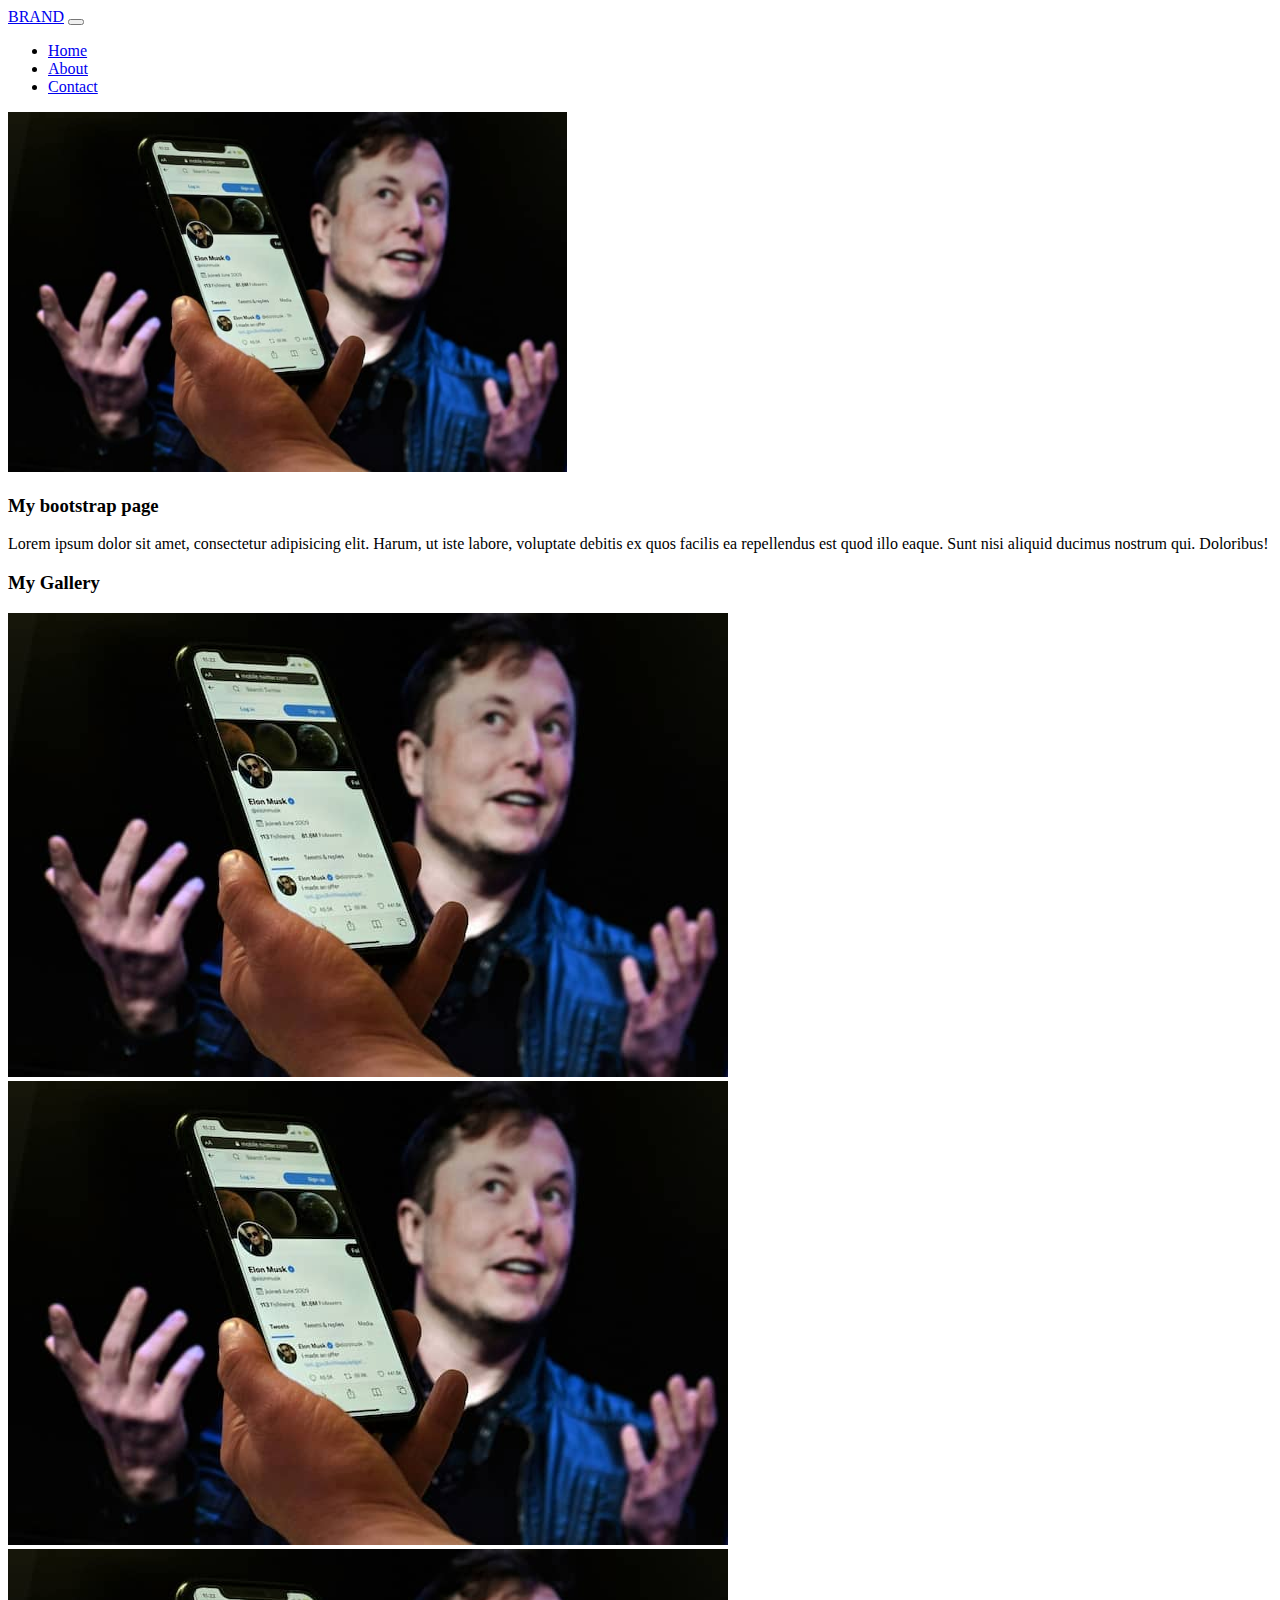
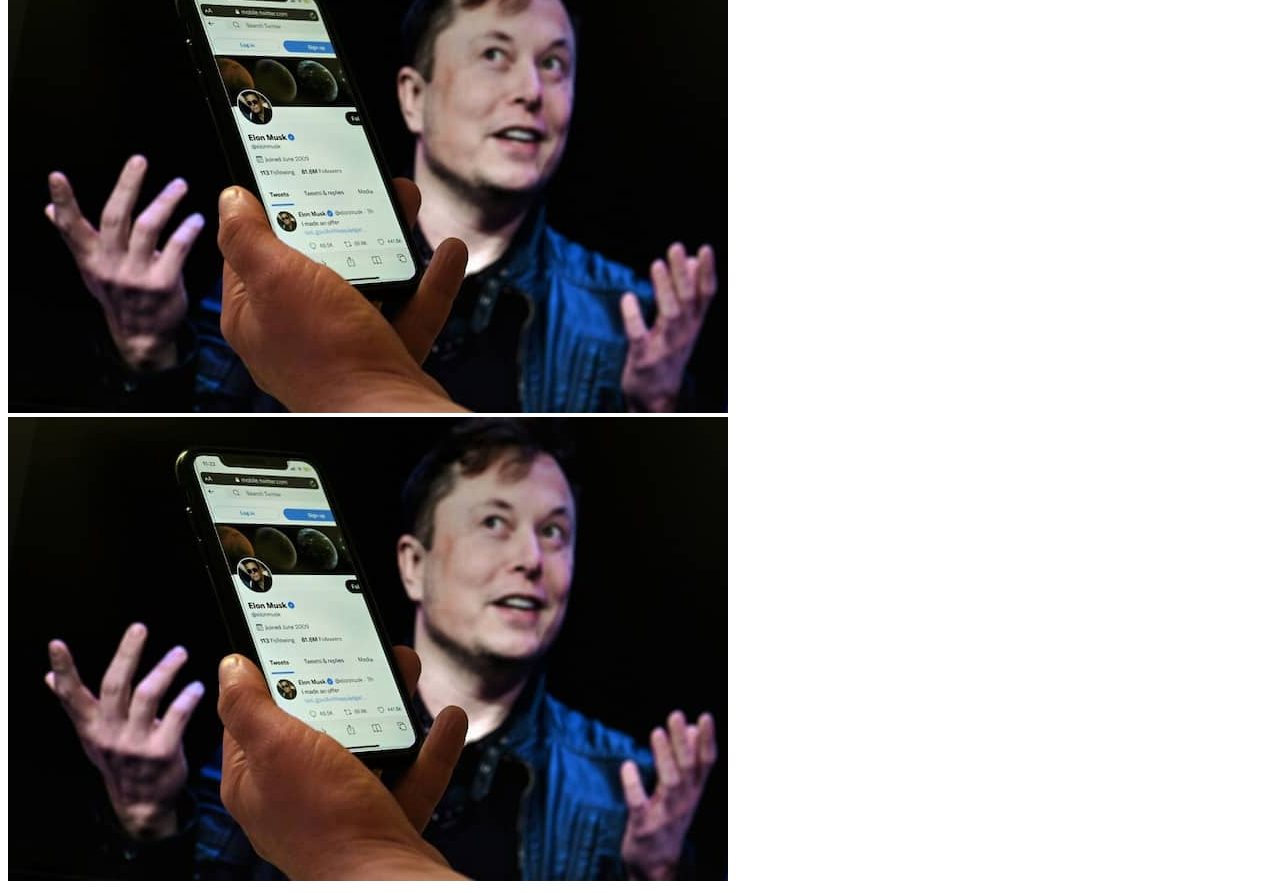
<file: bootstrap-practical.html>
<!DOCTYPE html>
<html lang="en">
    <head>
        <title>Bootstrap</title>
        <meta charset="UTF-8">
        <meta name="viewport" content="width=device-width, initial-scale=1">
        <link href="https://cdn.jsdelivr.net/npm/bootstrap@5.2.2/dist/css/bootstrap.min.css" rel="stylesheet" integrity="sha384-Zenh87qX5JnK2Jl0vWa8Ck2rdkQ2Bzep5IDxbcnCeuOxjzrPF/et3URy9Bv1WTRi" crossorigin="anonymous">

        <style>
            .height-250{
                height: 250px !important;
            }

            .banner-img{
                height: 40vh;
            }
            img{
                object-fit: cover;
            }
        </style>
    </head>
    <body>
        <!-- Navigation -->
        <nav class="navbar navbar-expand-lg navbar-dark bg-dark">
            <div class="container-fluid">
              <a class="navbar-brand" href="#">BRAND</a>
              <button class="navbar-toggler" type="button" data-bs-toggle="collapse" data-bs-target="#navbarNav" aria-controls="navbarNav" aria-expanded="false" aria-label="Toggle navigation">
                <span class="navbar-toggler-icon"></span>
              </button>
              <div class="collapse navbar-collapse" id="navbarNav">
                <ul class="navbar-nav">
                  <li class="nav-item">
                    <a class="nav-link active" aria-current="page" href="#">Home</a>
                  </li>
                  <li class="nav-item">
                    <a class="nav-link" href="#">About</a>
                  </li>
                  <li class="nav-item">
                    <a class="nav-link" href="#">Contact</a>
                  </li>
                </ul>
              </div>
            </div>
        </nav>
        <!-- Body -->
        
        <div class="container-fluid">
            <div class="row align-items-center justify-content-between p-3 bg-dark">
                <div class="col-lg-6 col-md-6 col-sm-12">
                    <img src="elon.jpg" class="img-fluid rounded w-100 banner-img"/>
                </div>
                <div class="col-lg-6 col-md-6 col-sm-12">
                    <h3 class="display-4 text-secondary">My bootstrap page</h3>
                    <p class="lead text-light">Lorem ipsum dolor sit amet, consectetur adipisicing elit. Harum, ut iste labore, voluptate debitis ex quos facilis ea repellendus est quod illo eaque. Sunt nisi aliquid ducimus nostrum qui. Doloribus!</p>
                </div>
            </div>
            <div class="row justify-content-between mt-2" >
                <div class="col-12">
                    <h3>My Gallery</h3>
                </div>
                <div class="col-lg-3 col-md-4 col-sm-6 mt-2">
                    <img src="elon.jpg" class="img-fluid rounded w-100 width-250"/>
                </div>
                <div class="col-lg-3 col-md-4 col-sm-6 mt-2">
                    <img src="elon.jpg" class="img-fluid rounded w-100 width-250"/>
                </div>
                <div class="col-lg-3 col-md-4 col-sm-6 mt-2">
                    <img src="elon.jpg" class="img-fluid rounded w-100 width-250"/>
                </div>
                <div class="col-lg-3 col-md-4 col-sm-6 mt-2">
                    <img src="elon.jpg" class="img-fluid rounded w-100 width-250"/>
                </div>
            </div>
        </div>
        <!-- Footer -->

        <script src="https://cdn.jsdelivr.net/npm/bootstrap@5.0.2/dist/js/bootstrap.bundle.min.js" integrity="sha384-MrcW6ZMFYlzcLA8Nl+NtUVF0sA7MsXsP1UyJoMp4YLEuNSfAP+JcXn/tWtIaxVXM" crossorigin="anonymous"></script>
    </body>
</html>
</file>
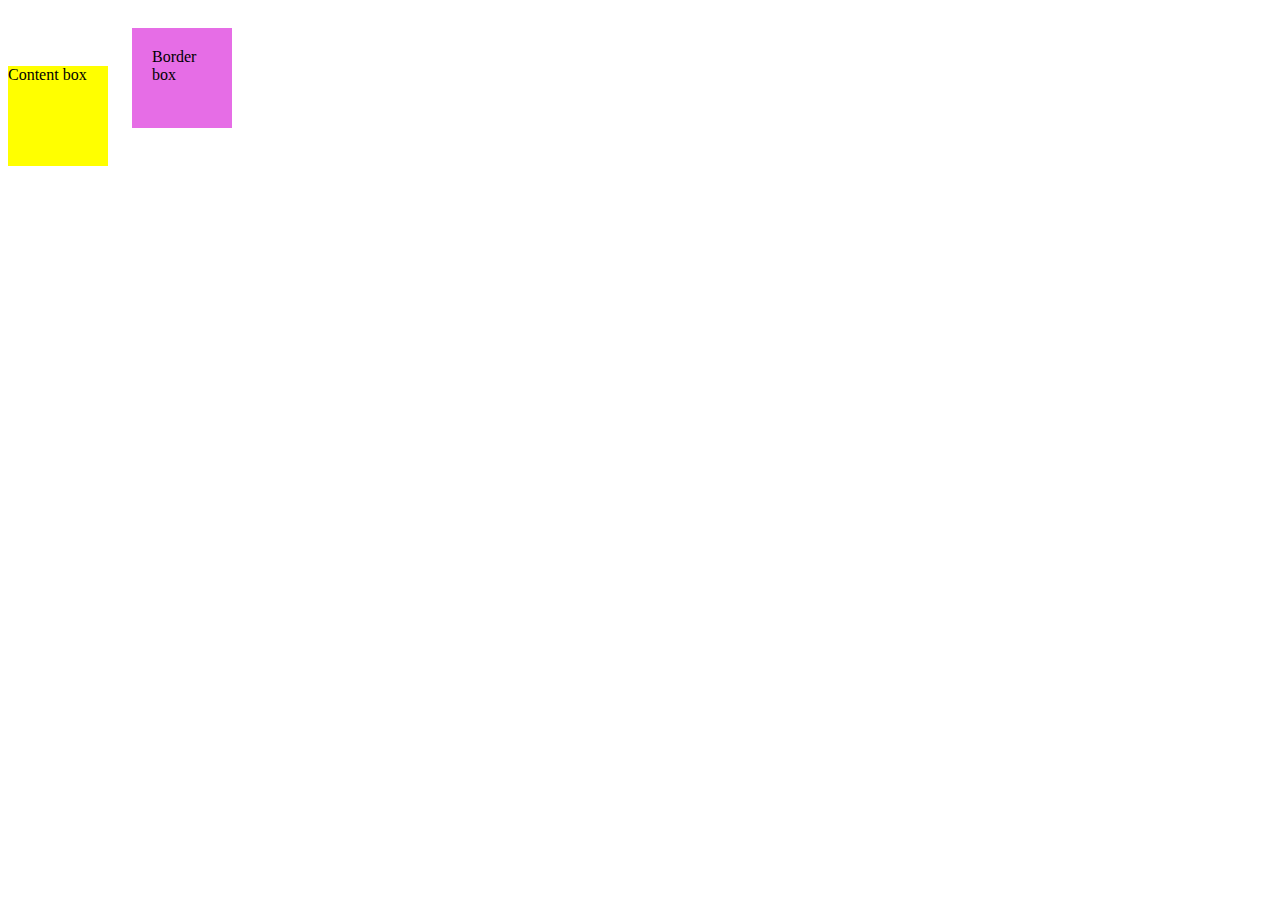
<file: border-box.html>
<!DOCTYPE html>
<html lang="en">
    <head>
        <title>Border box</title>
        <meta charset="UTF-8">
        <meta name="viewport" content="width=device-width, initial-scale=1">
        <!-- <link href="css/style.css" rel="stylesheet"> -->
        <style>
            .with-content-box{
                display: inline-block;
                width: 100px;
                height: 100px;
                box-sizing: content-box;
                background-color: yellow;

            }
            .with-border-box{
                display: inline-block;
                width: 100px;
                height: 100px;
                margin: 20px;
                box-sizing: border-box;
                background-color: rgb(230, 109, 230);
                padding: 20px;
            }
        </style>
    </head>
    <body>
        <div class="with-content-box">
            Content box
        </div>
        <div class="with-border-box">
            Border box
        </div>
    </body>
</html>
</file>
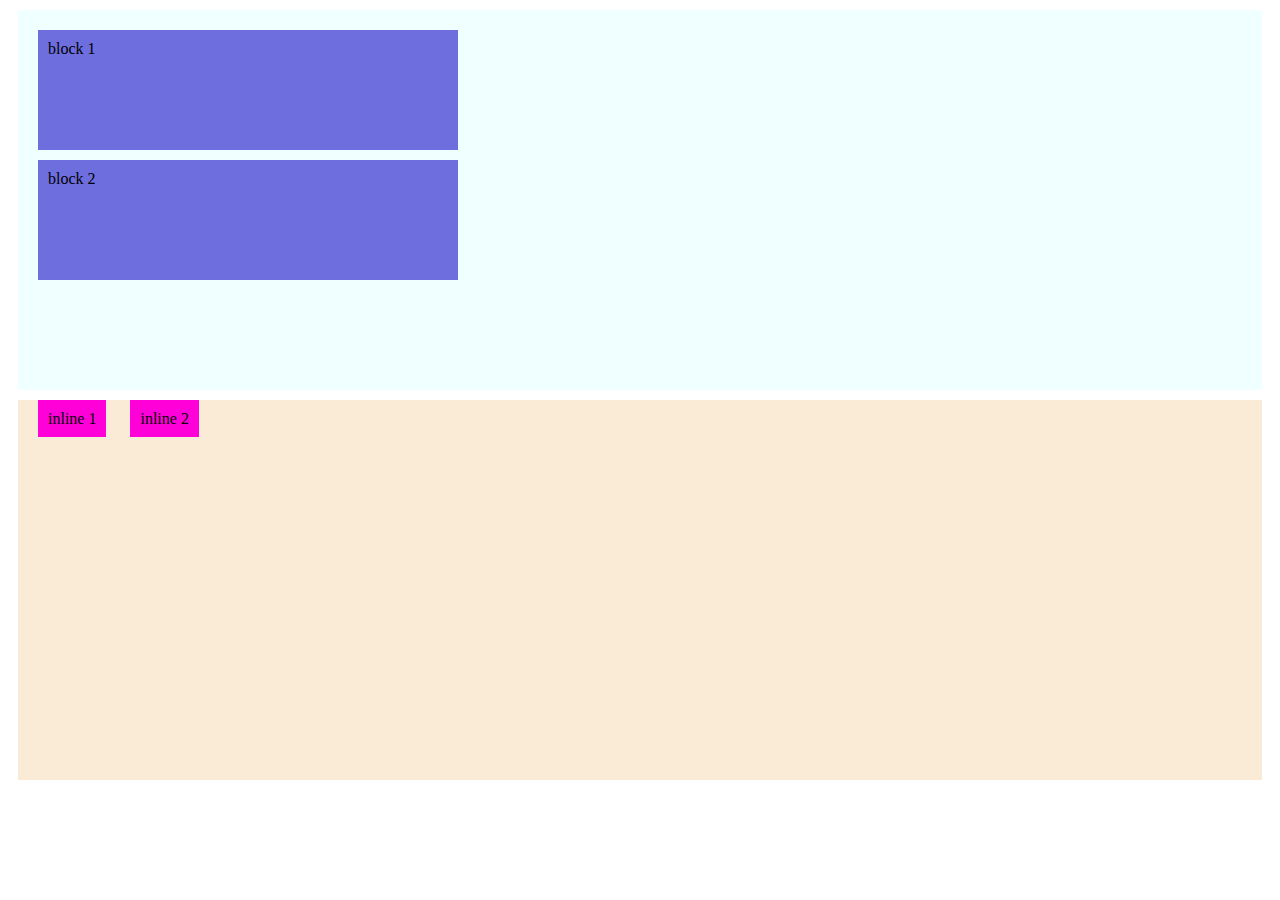
<file: display.html>
<!DOCTYPE html>
<html lang="en">
    <head>
        <title></title>
        <meta charset="UTF-8">
        <meta name="viewport" content="width=device-width, initial-scale=1">
        <style>
            .block-elements, .inline-elements, .inline-block-elements{
                margin: 10px;
                padding: 10px;
                height: 40vh;
            }
            .block-elements{
                background-color: azure;
            }
            .inline-elements{
                background-color: antiquewhite;
            }

            .block{
                display: block;
                width: 400px;
                height: 100px;
                background: rgb(110, 110, 223);
                margin: 10px;
                padding:10px;
            }

            .inline{
                display: inline;
                width: 400px;
                height: 100px;
                background: rgb(255, 0, 217);
                margin: 10px;
                padding:10px;
            }

            .inline-block-elements{
                background-color: burlywood;
                display: none;
            }

            .inline-block{
                display: inline-block;
                width: 400px;
                height: 100px;
                background: rgb(255, 208, 0);
                margin: 10px;
                padding:10px;
            }
        </style>
    </head>
    <body>
        <div class="block-elements">
            <div class="block">block 1</div>
            <div class="block">block 2</div>
        </div>
        <div class="inline-elements">
            <div class="inline">inline 1</div>
            <div class="inline">inline 2</div>
        </div>
        <div class="inline-block-elements">
            <div class="inline-block">inline 1</div>
            <div class="inline-block">inline 2</div>
        </div>
    </body>
</html>
</file>
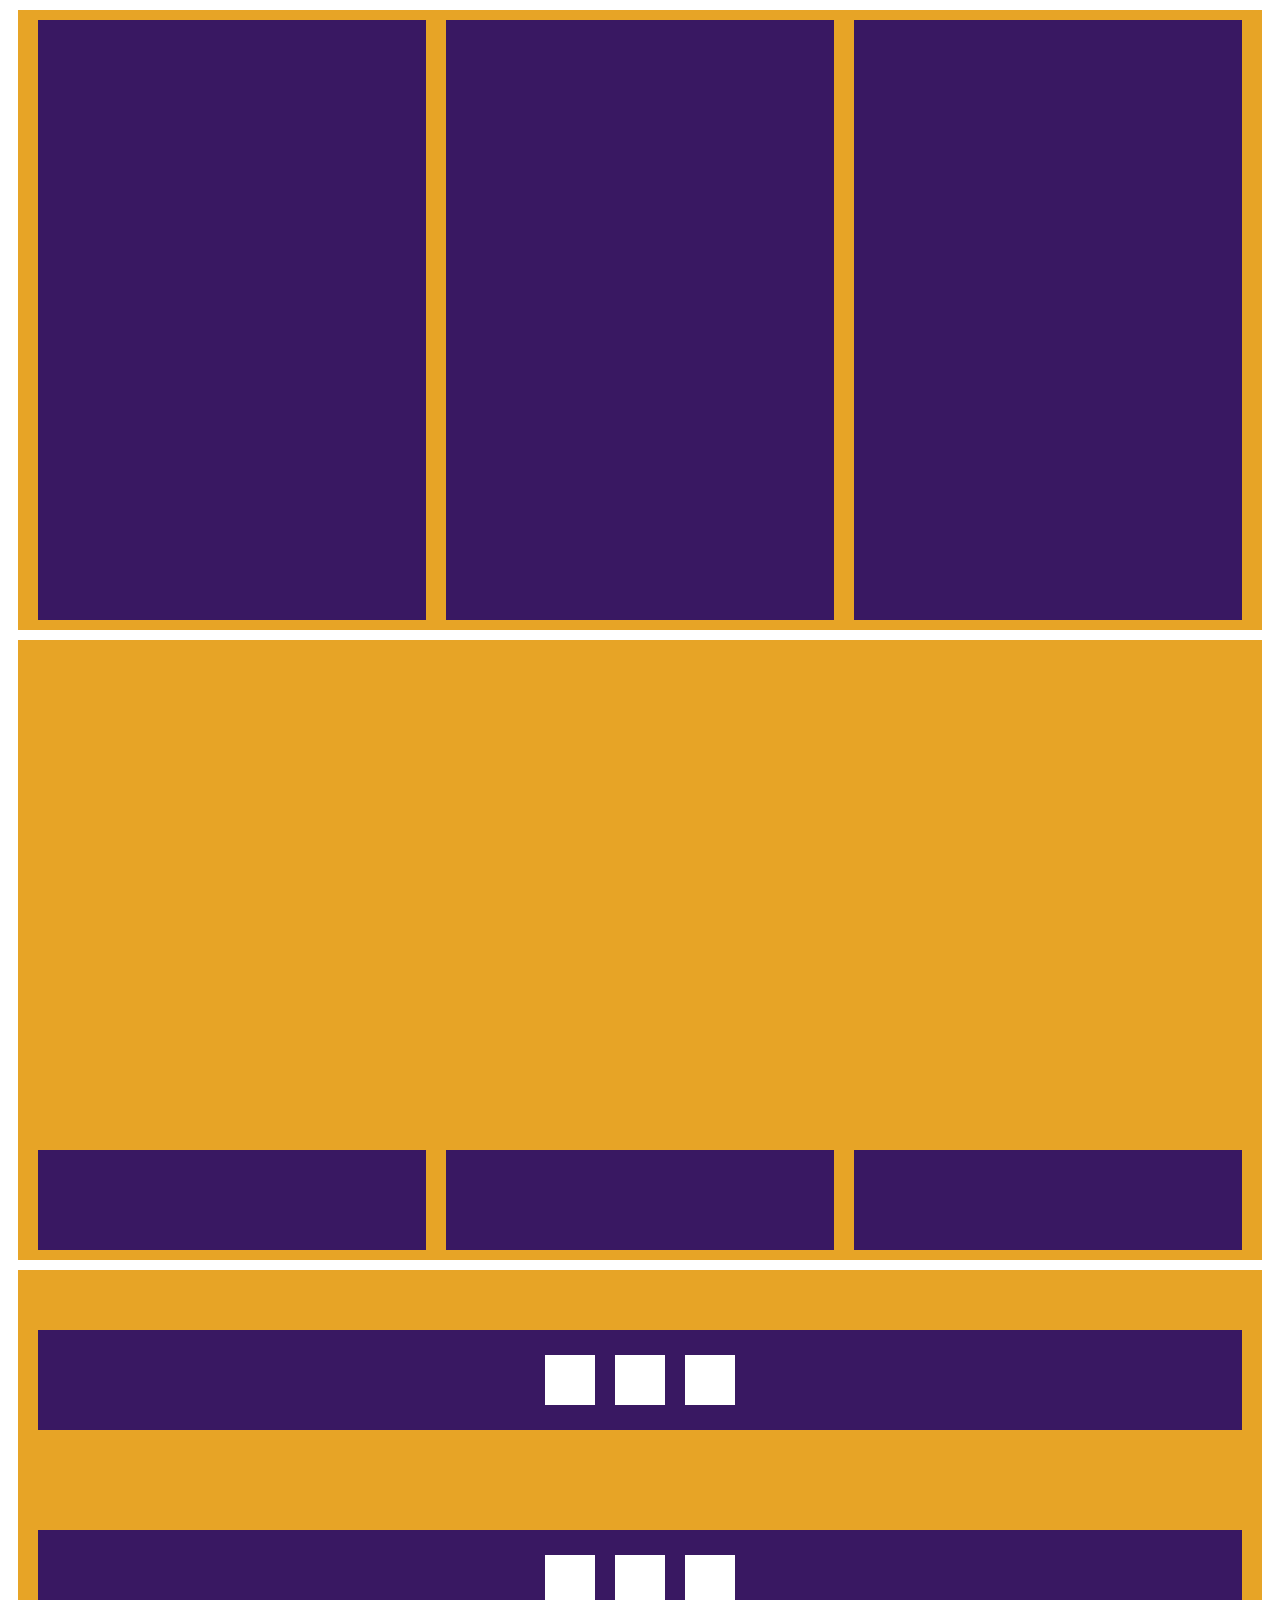
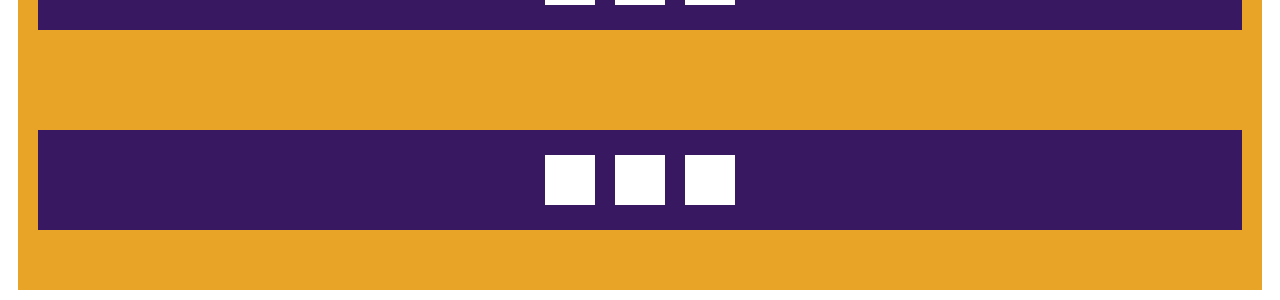
<file: flex.html>
<!DOCTYPE html>
<html lang="en">
    <head>
        <title></title>
        <meta charset="UTF-8">
        <meta name="viewport" content="width=device-width, initial-scale=1">
        <style>
            .justify-content, .align-items, .align-content{
                display: flex;
                background-color: rgb(231, 164, 38);
                margin: 10px;
                padding: 10px;
                height: 600px;
            }

            .child-div{
                width: 100%;
                background-color: #391862;
                margin: 0px 10px;
            }

            .child-div div{
                width: 50px;
                height:50px;
                background-color: white;
                margin: 0px 10px;
            }

            .justify-content{
                justify-content: space-evenly;
            }

            .align-items{
                align-items: end;
                justify-content: center;
            }

            .align-items .child-div, .align-content .child-div{
                height: 100px;
            }

            .align-content{
                flex-wrap: wrap;
                align-content:space-around;
                
            }

            .align-content .child-div{
                display: flex;
                justify-content:center;
                align-items: center;
            }
            
        </style>
    </head>
    <body>
        <div class="justify-content">
            <div class="child-div"></div>
            <div class="child-div"></div>
            <div class="child-div"></div>
        </div>
        <div class="align-items">
            <div class="child-div"></div>
            <div class="child-div"></div>
            <div class="child-div"></div>
        </div>
        <div class="align-content">
            <div class="child-div">
                <div></div>
                <div></div>
                <div></div>
            </div>
            <div class="child-div">
                <div></div>
                <div></div>
                <div></div>
            </div>
            <div class="child-div">
                <div></div>
                <div></div>
                <div></div>
            </div>
        </div>
    </body>
</html>
</file>
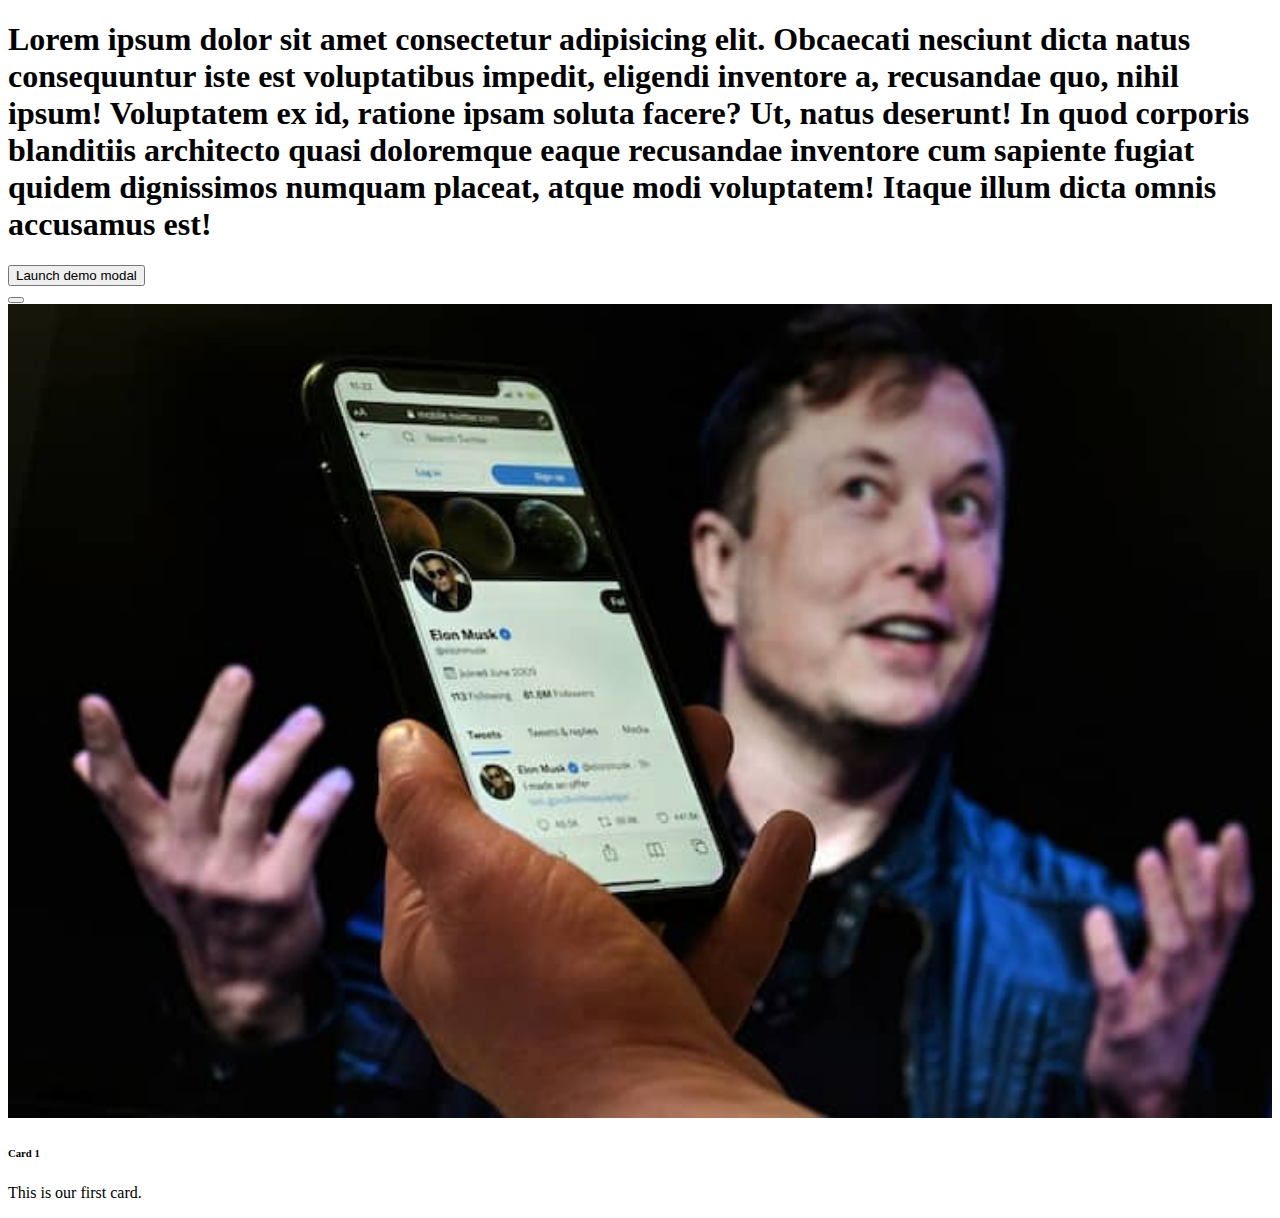
<file: learn_bootstrap.html>
<!DOCTYPE html>
<html lang="en">
    <head>
        <title>Bootstrap</title>
        <meta charset="UTF-8">
        <meta name="viewport" content="width=device-width, initial-scale=1">
        <link href="https://cdn.jsdelivr.net/npm/bootstrap@5.2.2/dist/css/bootstrap.min.css" rel="stylesheet" integrity="sha384-Zenh87qX5JnK2Jl0vWa8Ck2rdkQ2Bzep5IDxbcnCeuOxjzrPF/et3URy9Bv1WTRi" crossorigin="anonymous">

        <style>
            body{
                font-family: 'Times New Roman', Times, serif !important;
            
            }
            h1{
                font-weight: bold !important;
            }

            .test-rectangle{

                height: 50px;
                background-color: greenyellow;
                border: 2px dotted red;
            }
        </style>
    
    </head>
    <body class="bg-success container-fluid">
        <h1 class="text-light d-none d-md-block d-lg-block">Lorem ipsum dolor sit amet consectetur adipisicing elit. Obcaecati nesciunt dicta natus consequuntur iste est voluptatibus impedit, eligendi inventore a, recusandae quo, nihil ipsum! Voluptatem ex id, ratione ipsam soluta facere? Ut, natus deserunt! In quod corporis blanditiis architecto quasi doloremque eaque recusandae inventore cum sapiente fugiat quidem dignissimos numquam placeat, atque modi voluptatem! Itaque illum dicta omnis accusamus est!</h1>
        <!-- Button trigger modal -->
    <button type="button" class="btn btn-warning btn-lg" data-bs-toggle="modal" data-bs-target="#exampleModal">
      Launch demo modal
    </button>
    
    <!-- Modal -->
    <div class="modal fade" id="exampleModal" tabindex="-1" aria-labelledby="exampleModalLabel" aria-hidden="true">
      <div class="modal-dialog">
        <div class="modal-content">
          <!-- <div class="modal-header">
            <h1 class="modal-title fs-5" id="exampleModalLabel">Good</h1>
            <button type="button" class="btn-close" data-bs-dismiss="modal" aria-label="Close"></button>
          </div> -->
          <div class="modal-body h-100">
            <div class="row">
              <div class="col-12 text-end">
                  <button type="button" class="btn-close" data-bs-dismiss="modal" aria-label="Close"></button>
              </div>
              <div class="col-12">
                  <img src="elon.jpg" width="100%" height="100%">
              </div>
            </div>
          </div>
          <!-- <div class="modal-footer">
            <button type="button" class="btn btn-secondary" data-bs-dismiss="modal">Close</button>
            <button type="button" class="btn btn-primary">Save changes</button>
          </div> -->
        </div>
      </div>
    </div>

    <!-- Cards -->
    <div class="row mt-5">
      <div class="col-3">
        <div class="card">
          <!-- <div class="card-header">
            <h6>Card 1</h6>
          </div> -->
          <div class="card-body">
            <h6>Card 1</h6>
            <p class="lead">This is our first card. </p>
          </div>
        </div>
      </div>
      <div class="col-3">
        
      </div>
      <div class="col-3">
        
      </div>
      <div class="col-3">
        
      </div>
    </div>
    
      <script src="https://cdn.jsdelivr.net/npm/bootstrap@5.2.2/dist/js/bootstrap.bundle.min.js" integrity="sha384-OERcA2EqjJCMA+/3y+gxIOqMEjwtxJY7qPCqsdltbNJuaOe923+mo//f6V8Qbsw3" crossorigin="anonymous"></script>
    </body>
</html>
</file>
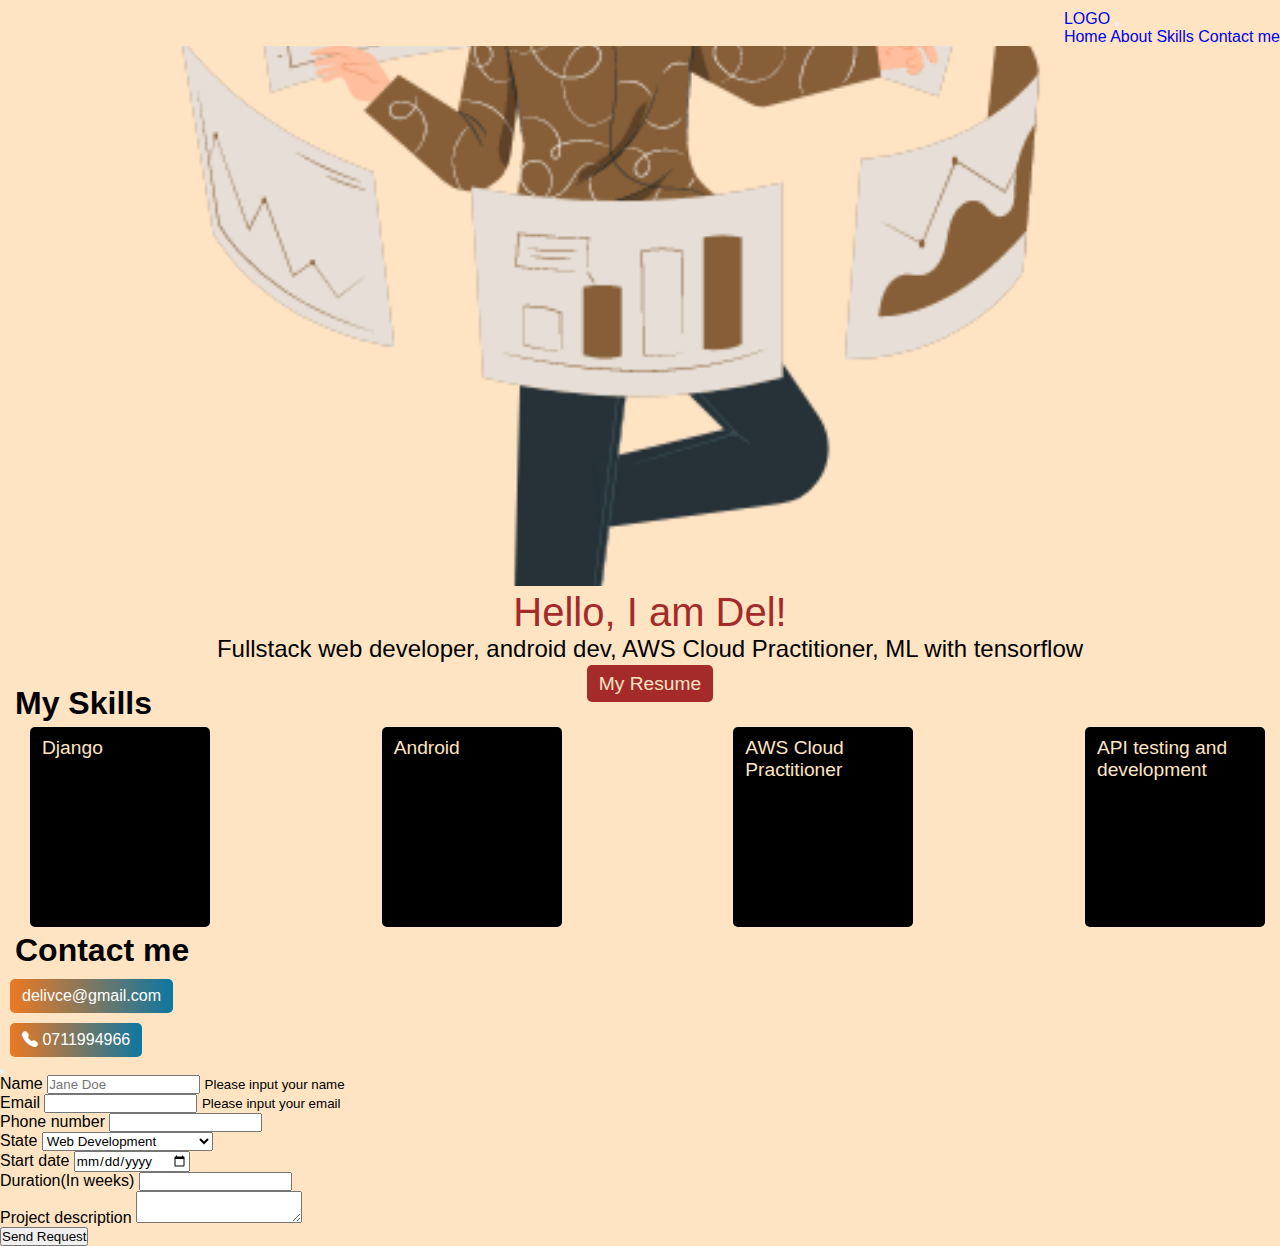
<file: portfolio.html>
<!DOCTYPE html>
<html lang="en">
  <head>
    <title>Del's Portfolio</title>
    <meta charset="UTF-8" />
    <meta name="viewport" content="width=device-width, initial-scale=1" />
    <meta description="This is my portofio" />
    <meta
      name="keywords"
      content="portfolio, code, Django, HTML, CSS, Javascript"
    />
    <link rel="icon" href="#" />
    <link href="css/style.css" rel="stylesheet" />
    <link
      rel="stylesheet"
      href="https://cdn.jsdelivr.net/npm/bootstrap-icons@1.3.0/font/bootstrap-icons.css"
    />
    <link
      href="https://cdn.jsdelivr.net/npm/bootstrap@5.2.2/dist/css/bootstrap.min.css"
      rel="stylesheet"
      integrity="sha384-Zenh87qX5JnK2Jl0vWa8Ck2rdkQ2Bzep5IDxbcnCeuOxjzrPF/et3URy9Bv1WTRi"
      crossorigin="anonymous"
    />
  </head>
  <body>
    <!-- Navigation section -->

    <!-- <nav>
        <ul>
          <li><a href="#">Home</a></li>
          <li><a href="#">About</a></li>
          <li><a hred="#">Skills</a></li>
          <li><a href="#contact_heading" class="">Contact me</a></li>
        </ul>
      </nav> -->
    <nav class="navbar navbar-expand-lg navbar-light bg-light">
      <div class="container-fluid">
        <a class="navbar-brand" href="#">LOGO</a>
        <button
          class="navbar-toggler"
          type="button"
          data-bs-toggle="collapse"
          data-bs-target="#navbarNavAltMarkup"
          aria-controls="navbarNavAltMarkup"
          aria-expanded="false"
          aria-label="Toggle navigation"
        >
          <span class="navbar-toggler-icon"></span>
        </button>
        <div class="collapse navbar-collapse" id="navbarNavAltMarkup">
          <div class="navbar-nav">
            <a class="nav-link active" aria-current="page" href="#">Home</a>
            <a class="nav-link" href="#">About</a>
            <a class="nav-link" href="#">Skills</a>
            <a class="nav-link" href="#contact_heading">Contact me</a>
          </div>
        </div>
      </div>
    </nav>

    <!-- Home -->
    <div class="row align-items-center">
      <div class="col-xm-12 col-md-6 col-lg-6">
        <img
          id="profile_image"
          src="Visual data.gif"
          class="profile-image"
          alt="Profile Image"
        />
      </div>
      <div class="col-xm-12 col-md-6 col-lg-6">
        <div class="d-flex h-100 align-items-center">
          <div class="content text-align-center">
            <h1>Hello, I am Del!</h1>
            <p class="font-medium">
              Fullstack web developer, android dev, AWS Cloud Practitioner, ML
              with tensorflow
            </p>
            <div>
              <a href="CV.pdf" download="Del's CV" class="btn-official"
                >My Resume</a
              >
            </div>
          </div>
        </div>
      </div>
    </div>

    <!-- Skills -->
    <h3 class="heading">My Skills</h3>
    <div class="m-15">
      <ul class="skill-container">
        <li class="skill-card" id="card-django">Django</li>
        <li class="skill-card" id="card-android">Android</li>
        <li class="skill-card">AWS Cloud Practitioner</li>
        <li class="skill-card">API testing and development</li>
      </ul>
    </div>

    <div class="footer">
      <h3 id="contact_heading" class="heading">Contact me</h3>
      <a href="mailto:delivce@gmail.com" class="contact-btn"
        >delivce@gmail.com</a
      >
      <br />
      <a href="tel:0711994966" class="contact-btn"
        ><i class="bi bi-telephone-fill mr-1"></i> 0711994966</a
      >
    </div>

    <div class="modal" id="application-modal" tabindex="-1">
      <div class="modal-dialog">
        <div class="modal-content">
          <div class="modal-body">
            <button
              type="button"
              class="btn-close"
              data-bs-dismiss="modal"
              aria-label="Close"
            ></button>
            <form class="row g-3">
              <!-- Name -->
              <div class="col-12">
                <label for="inputAddress" class="form-label">Name</label>
                <input
                  type="text"
                  class="form-control"
                  id="input-name"
                  placeholder="Jane Doe"
                />
                <small id="name-error" class="text-danger d-none">Please input your name</small>
              </div>
              <!-- Email -->
              <div class="col-md-6">
                <label for="input-email" class="form-label">Email</label>
                <input type="email" class="form-control" id="input-email" />
                <small id="email-error" class="text-danger d-none">Please input your email</small>
              </div>
              <!-- Phone Number -->
              <div class="col-md-6">
                <label for="input-phone" class="form-label">Phone number</label>
                <input type="number" class="form-control" id="input-phone" />
              </div>
              <!-- Service needed -->
              <div class="col-md-4">
                <label for="inputState" class="form-label">State</label>
                <select id="inputState" class="form-select">
                  <option selected>Web Development</option>
                  <option>Mobile App Development</option>
                </select>
              </div>
              <!-- Start date -->
              <div class="col-md-4">
                <label for="inputAddress2" class="form-label">Start date</label>
                <input type="date" class="form-control" id="inputAddress2" />
              </div>
              <!-- Duration in weeks -->
              <div class="col-md-4">
                <label for="input-duration" class="form-label"
                  >Duration(In weeks)</label
                >
                <input type="number" class="form-control" id="inputAddress2" />
              </div>
              <!-- Project description -->
              <div class="col-12">
                <label for="input-description" class="form-label">Project description</label>
                <textarea class="form-control" id="input-decription"></textarea>
              </div>

              <div class="col-12">
                <button type="submit" class="btn btn-primary">
                  Send Request
                </button>
              </div>
            </form>
          </div>
        </div>
      </div>
    </div>

    <script
      src="https://cdn.jsdelivr.net/npm/bootstrap@5.2.2/dist/js/bootstrap.bundle.min.js"
      integrity="sha384-OERcA2EqjJCMA+/3y+gxIOqMEjwtxJY7qPCqsdltbNJuaOe923+mo//f6V8Qbsw3"
      crossorigin="anonymous"
    ></script>

    <script
      src="https://cdnjs.cloudflare.com/ajax/libs/jquery/3.6.1/jquery.min.js"
      integrity="sha512-aVKKRRi/Q/YV+4mjoKBsE4x3H+BkegoM/em46NNlCqNTmUYADjBbeNefNxYV7giUp0VxICtqdrbqU7iVaeZNXA=="
      crossorigin="anonymous"
      referrerpolicy="no-referrer"
    ></script>
    <script src="js/dom-concepts.js"></script>
  </body>
</html>
</file>
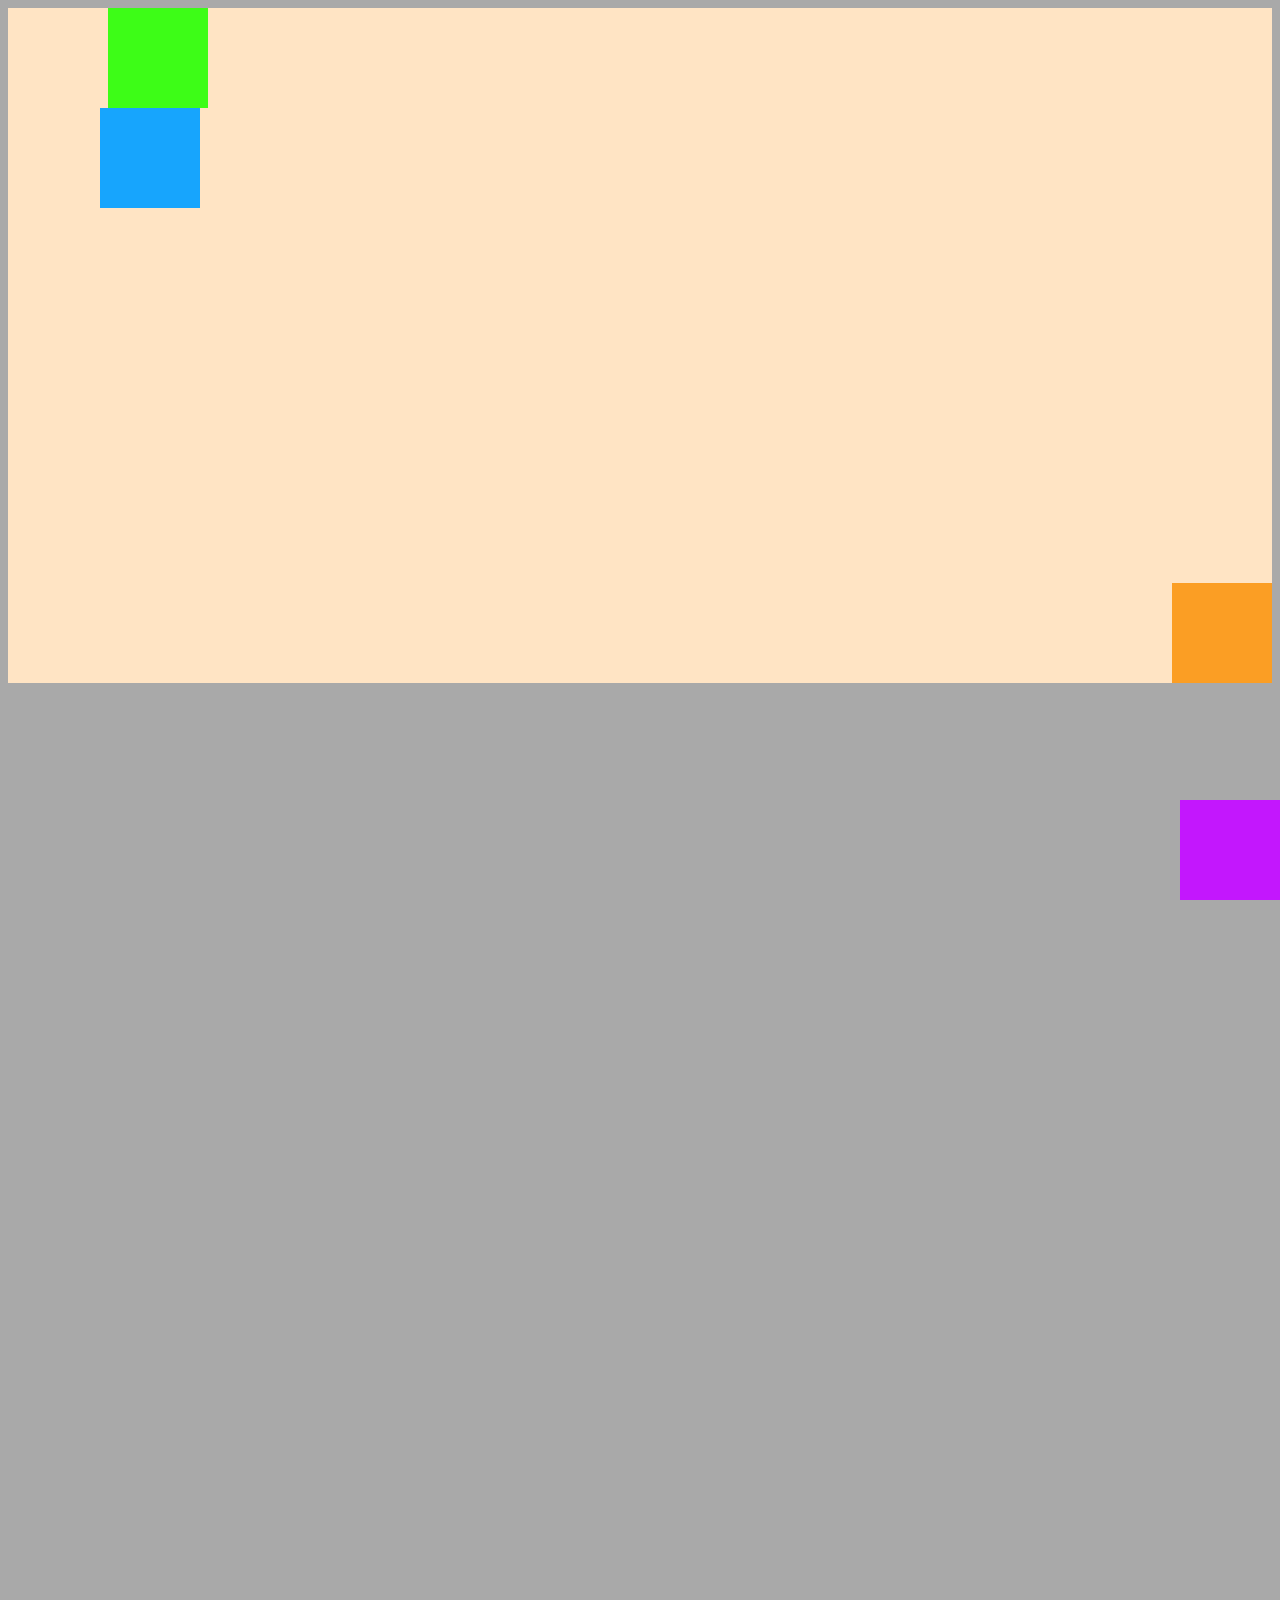
<file: position.html>
<!DOCTYPE html>
<html lang="en">
  <head>
    <title>Position</title>
    <meta charset="UTF-8" />
    <meta name="viewport" content="width=device-width, initial-scale=1" />
    <!-- <link href="css/style.css" rel="stylesheet"> -->
    <style>
      body {
        height: 300vh;
        background-color: darkgray;
      }
      .container {
        background-color: bisque;
        height: 75vh;
        position: relative;
      }
      .child1,
      .child2,
      .child3,
      .child4 {
        height: 100px;
        width: 100px;
        box-sizing: border-box;
      }
      .child1 {
        background-color: rgb(251, 158, 36);
        right: 0;
        position: absolute;
        bottom: 0;
      }
      .child2 {
        background-color: rgb(61, 253, 23);
        position: relative;
        left: 100px;
        
      }
      .child3 {
        background-color: rgb(195, 23, 253);
        position: fixed;
        bottom: 0;
        right: 0;
      }
      .child4 {
        background-color: rgb(23, 165, 253);
        position: sticky;
        left: 100px;
        top: 0;
      }
    </style>
  </head>
  <body>
    <div class="container">
      <div class="child1"></div>
      <div class="child2"></div>
      <div class="child3"></div>
      <div class="child4"></div>
    </div>
    
  </body>
</html>
</file>
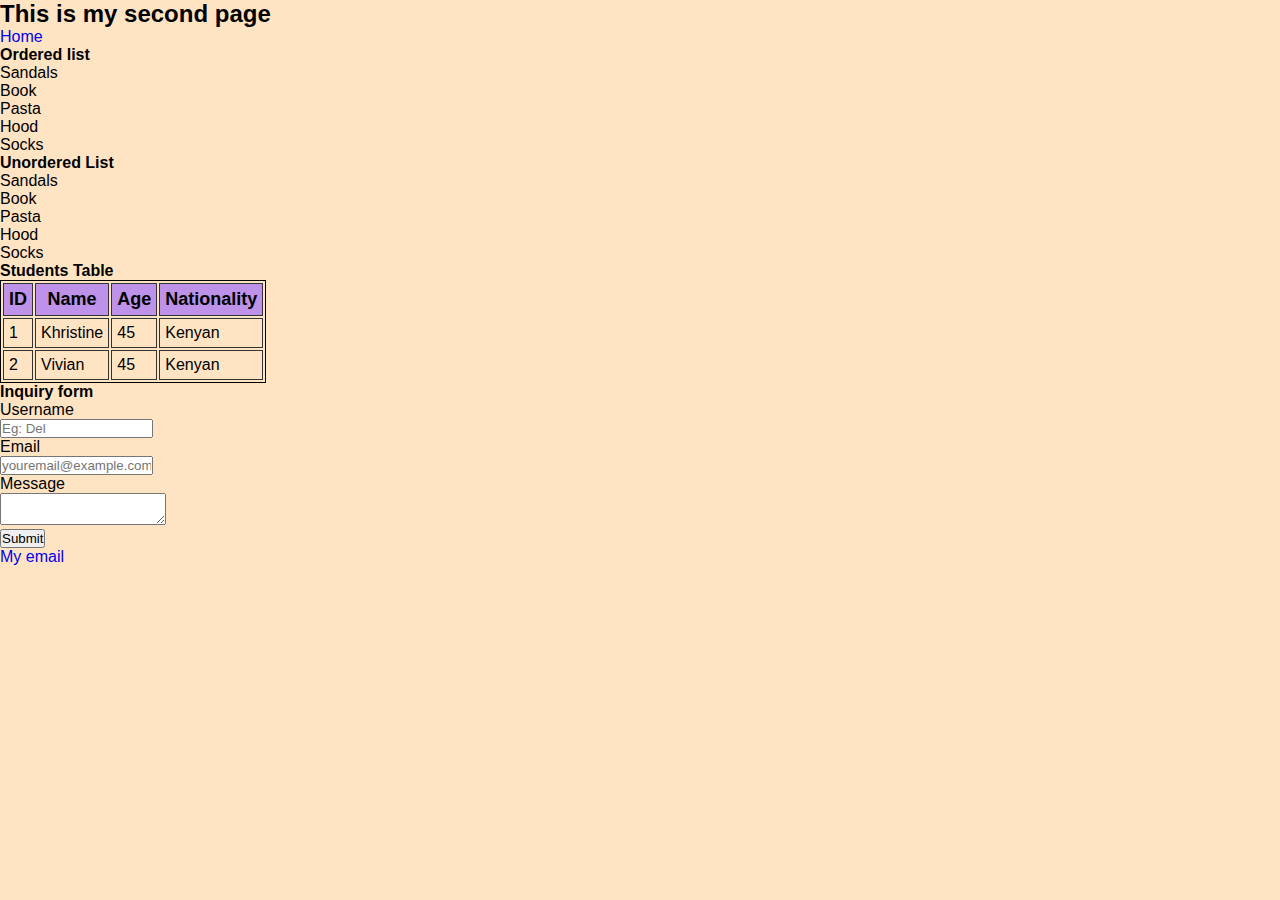
<file: second_page.html>
<!DOCTYPE html>
<html lang="en">
    <head>
        <title>Second Page</title>
        <meta charset="UTF-8">
        <meta name="viewport" content="width=device-width, initial-scale=1">
        <link href="css/style.css" rel="stylesheet">
        <style>
            th{
                border:1px solid #333; 
                padding: 5px; 
                background-color: rgb(190, 146, 232);
            }
            td{
                border:1px solid #333;
                padding: 5px;
            }
        </style>
    </head>
    <body>
        <h2>This is my second page</h2>
        <a href="index.html">Home</a>

        <h4>Ordered list</h4>
        <ol type="A">
            <li>Sandals</li>
            <li>Book</li>
            <li>Pasta</li>
            <li>Hood</li>
            <li>Socks</li>
        </ol>

        <h4>Unordered List</h4>
        <ul style="list-style-type: none;">
            <li>Sandals</li>
            <li>Book</li>
            <li>Pasta</li>
            <li>Hood</li>
            <li>Socks</li>
        </ul>

        <h4>Students Table</h4>
        <table style="border: 1px solid black;">
            <tr>
                <th>ID</th>
                <th>Name</th>
                <th>Age</th>
                <th>Nationality</th>
            </tr>
            <tr>
                <td>1</td>
                <td>Khristine</td>
                <td>45</td>
                <td>Kenyan</td>
            </tr>
            <tr>
                <td>2</td>
                <td>Vivian</td>
                <td>45</td>
                <td>Kenyan</td>
            </tr>
        </table>

        <h4>Inquiry form</h4>
        <form action="mailto:delivce.ndegwa18@gmail.com?Subject=test" method="POST" enctype="text/plain">
            <label for="username">Username</label>
            <br>
            <input type="text" name="username" placeholder="Eg: Del" />
            <br>
            <label for="email">Email</label>
            <br>
            <input type="email" name="email" placeholder="youremail@example.com" />
            <br>
            <label for="message">Message</label>
            <br>
            <textarea name="message"> </textarea>
            <br>
            <button type="submit">Submit</button>
        </form>



        <a href="mailto:delivce.ndegwa18@gmail.com">My email</a>
    </body>
</html>
</file>
<file: css/style.css>
*{
    margin:0;
    padding:0;
    box-sizing:border-box;
    font-family:'Gill Sans', 'Gill Sans MT', Calibri, 'Trebuchet MS', sans-serif;
}

a{
    text-decoration: none !important;
}

th{
    border-right: 1px solid black; 
    padding-right: 8px;
    font-size:18px;
}



body{
    background-color: bisque;
}

.banner{
    display: flex;
    align-items: center;
    font-size: 1em;
    margin: 20px;
    padding: 20px;
}

.content{
    padding-left: 20px;
}

.content h1{
    color: brown;
    font-size: 2.5rem;
    font-weight: 300;
    text-align: center;
}

.content p{
    font-size: 1.2rem;
}

.skill-card{
    list-style: none;
    background-color: black;
    padding: 10px 12px;
    color: bisque;
    font-size: 1.2rem;
    border-radius: 5px;
    margin: 5px;
    width: 180px;
    height: 200px;

}

.skill-card:hover{
    cursor: pointer;
    color: black;
    background:rgb(230, 121, 37);
}




.banner-text{
    display: inline-block;
    height:100%;
}

/* .banner-text h1{
    margin-bottom: 150px;
} */

img{
    object-fit: cover;
}

article{
    margin:15px;
}

h3{
    margin-left:15px;
}

ul{
    list-style-type: disc;
}

.m-15{
    margin-left:15px;
}

.footer{
    /* margin:15px; */

}


.profile-image{
    height: 60vh;
    width:100%;
}

.heading{
    font-size:2rem;
}

.contact-btn{
    display: inline-block;
    background: rgb(230, 121, 37);
    background: linear-gradient(86deg, rgb(230, 121, 37) 3%, rgb(11, 119, 162) 100%);
    color: white;
    margin-left: 10px;
    margin-top: 10px;
    padding: 8px 12px;
    border-radius: 5px;
}

.contact-btn:hover{
    /* background-color: white; */
    border: 2px solid black;
    background: rgb(230, 121, 37);
    background: linear-gradient(86deg, rgb(230, 121, 37) 3%, rgb(11, 119, 162) 100%);
}


nav{
    display: flex;
    justify-content: flex-end;
    margin-top: 10px;
}

nav ul{
    display: flex;
}

nav ul li{
    list-style: none;
    padding: 5px;
    font-size: 1.5rem;
}

nav ul li a{
    color: black;
    padding: 8px 12px;
}

nav ul li a:hover{
    background: black;
    color: bisque;
    border-radius: 5px;
}

.border-1{
    border: 1px solid black;
}

.btn-official{
    background-color: brown;
    color: bisque;
    padding: 8px 12px;
    font-size: 1.2rem;
    border-radius: 5px;
    position:relative;
    top: 10px;
    
}

.text-align-center{
    text-align:center;
}


.font-medium{
    font-size: 1.5rem !important;
}

.skill-container{
    display: flex;
    justify-content:space-between;
    margin: 0 10px;
    flex-wrap: wrap;
}
</file>
